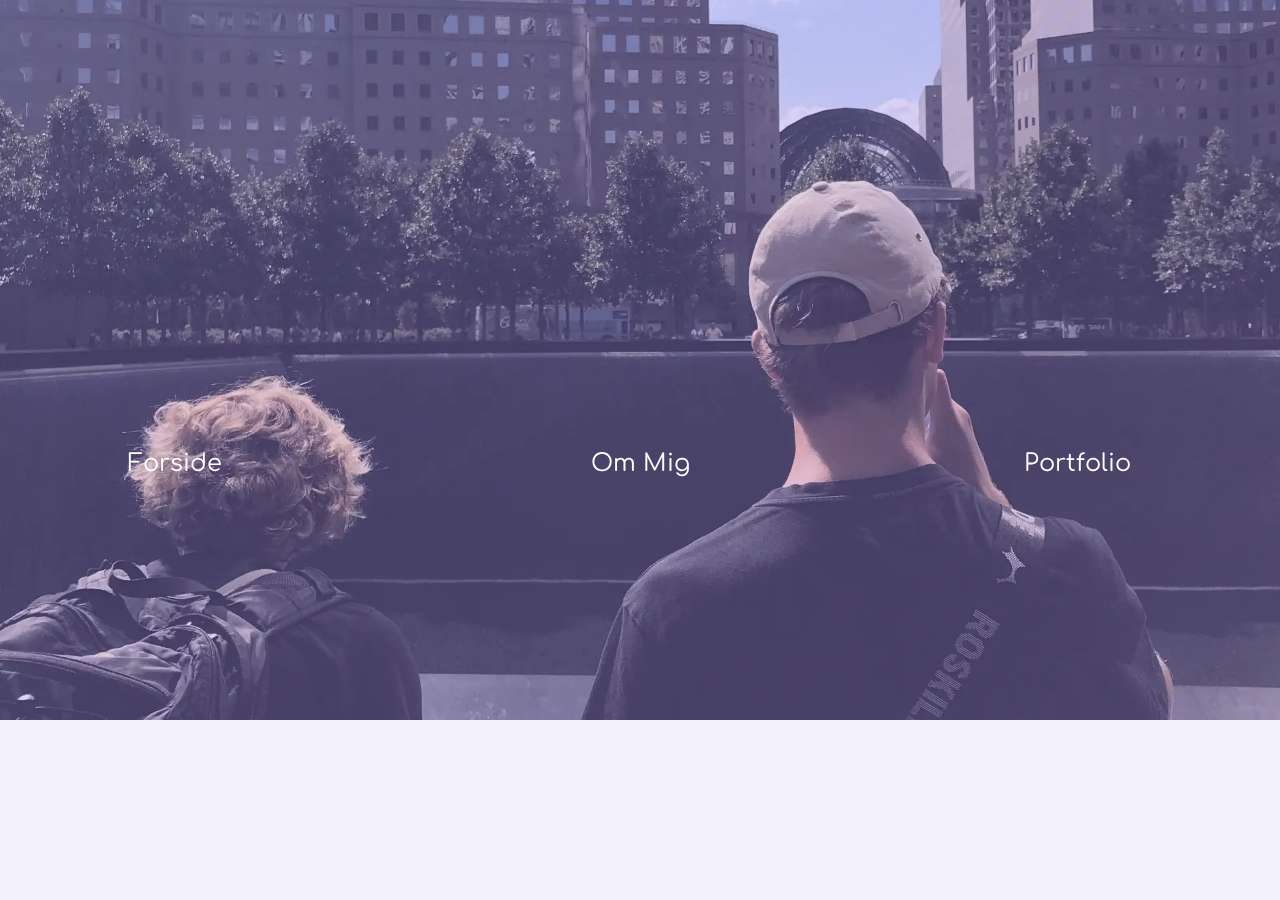
<file: index.html>
<!DOCTYPE html>
<html lang="da">
  <head>
    <meta charset="UTF-8" />
    <meta http-equiv="X-UA-Compatible" content="IE=edge" />
    <meta name="viewport" content="width=device-width, initial-scale=1.0" />
    <title>Forside</title>
    <link rel="stylesheet" href="stylesheet.css" />
    <link rel="stylesheet" href="layout.css" />
    <link rel="icon" type="image/svg+xml" href="img/favicon.svg" />
    <meta name="robots" content="noindex" />

    <!-- Fonts -->
    <!-- font-family: "Comfortaa", cursive; -->
    <link rel="preconnect" href="https://fonts.googleapis.com" />
    <link rel="preconnect" href="https://fonts.gstatic.com" crossorigin />
    <link
      href="https://fonts.googleapis.com/css2?family=Comfortaa:wght@300&display=swap"
      rel="stylesheet"
    />
    <!-- font-family: "Raleway", sans-serif; -->
    <link rel="preconnect" href="https://fonts.googleapis.com" />
    <link rel="preconnect" href="https://fonts.gstatic.com" crossorigin />
    <link
      href="https://fonts.googleapis.com/css2?family=Raleway&display=swap"
      rel="stylesheet"
    />
  </head>
  <body>
    <header>
      <nav class="forsidemenu">
        <div class="backgroundimg">
          <img src="img/image1.webp" alt="forsidepc" />
        </div>
        <div class="backgroundimgtablet">
          <img src="img/image2.webp" alt="forsidetablet" />
        </div>
        <div class="backgroundimgphone">
          <img src="img/image3.webp" alt="forsidemobil" />
        </div>
        <ul>
          <li class="menu1">
            <a href="index.html">Forside</a>
          </li>
          <li class="menu2">
            <a href="om_mig.html">Om Mig</a>
          </li>
          <li class="menu3">
            <a href="portfolio.html">Portfolio</a>
          </li>
        </ul>
      </nav>
    </header>
  </body>
</html>
</file>
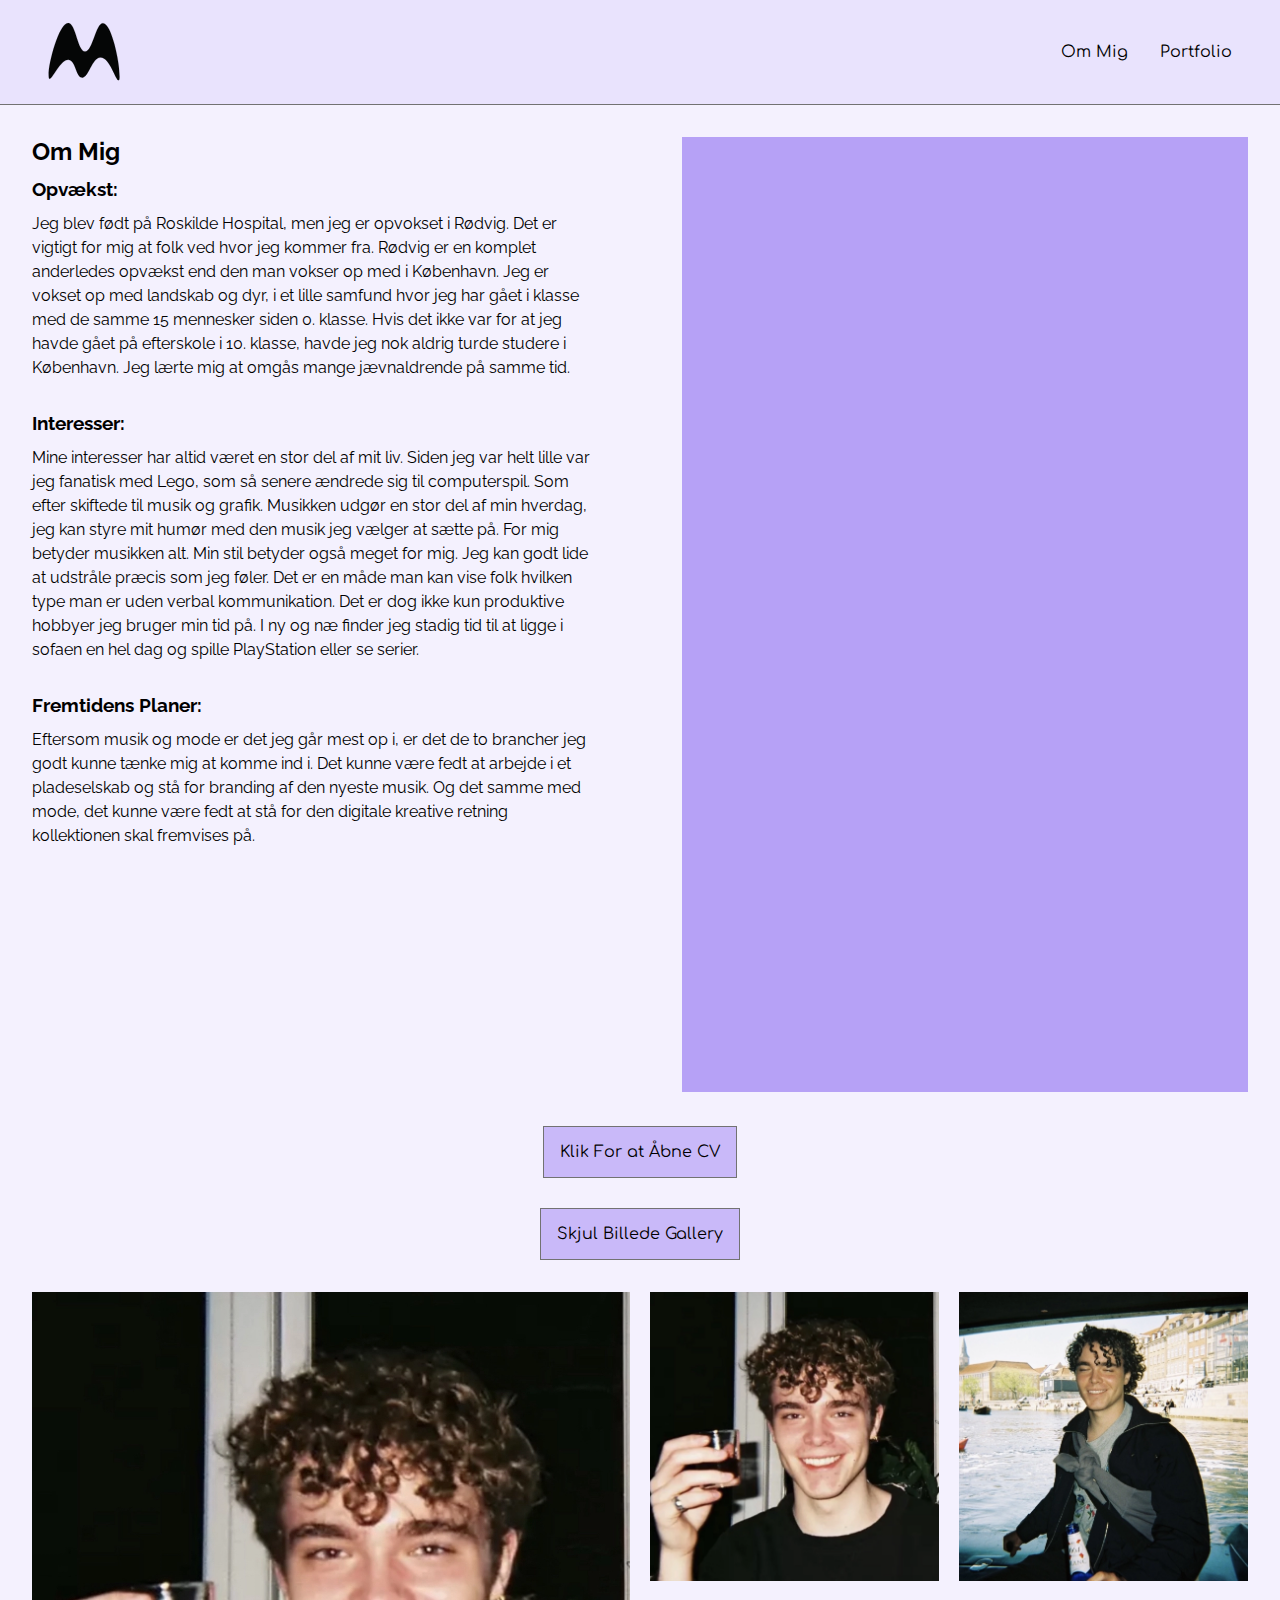
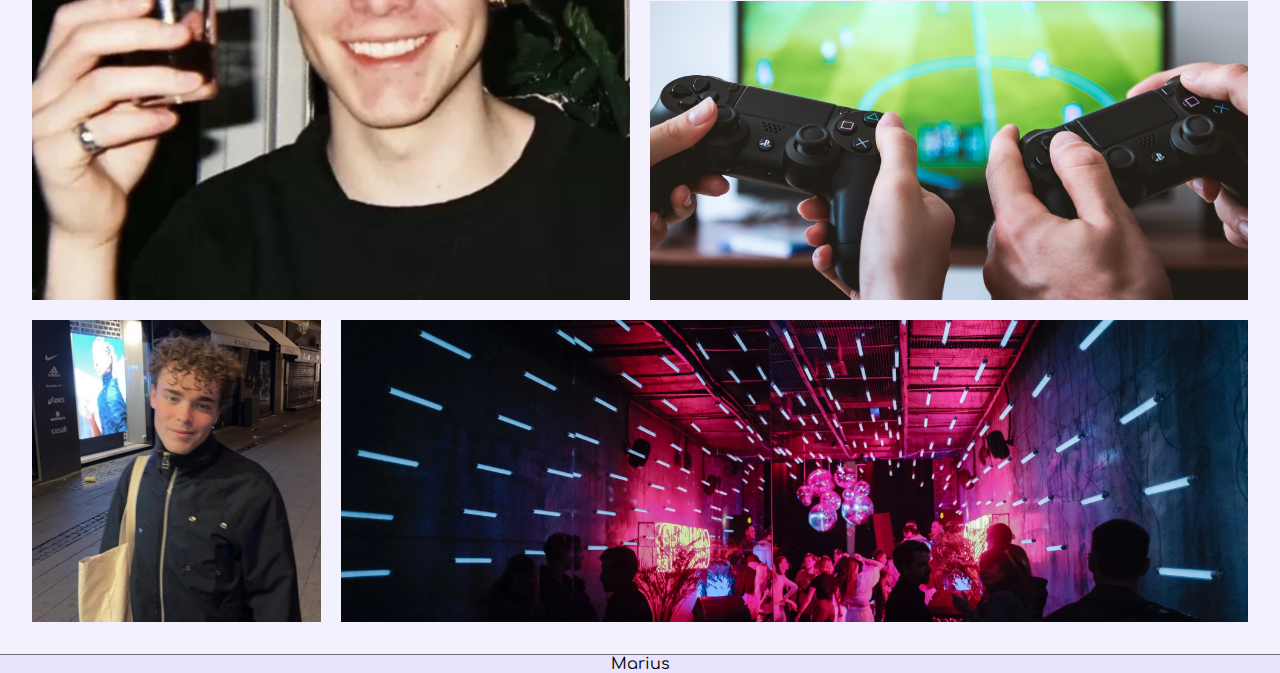
<file: om_mig.html>
<!DOCTYPE html>
<html lang="da">
  <head>
    <meta charset="UTF-8" />
    <meta http-equiv="X-UA-Compatible" content="IE=edge" />
    <meta name="viewport" content="width=device-width, initial-scale=1.0" />
    <title>Om Mig</title>
    <link rel="stylesheet" href="stylesheet.css" />
    <link rel="stylesheet" href="layout.css" />
    <link rel="icon" type="image/svg+xml" href="img/favicon.svg" />
    <meta name="robots" content="noindex" />

    <!-- Fonts -->
    <!-- font-family: "Comfortaa", cursive; -->
    <link rel="preconnect" href="https://fonts.googleapis.com" />
    <link rel="preconnect" href="https://fonts.gstatic.com" crossorigin />
    <link
      href="https://fonts.googleapis.com/css2?family=Comfortaa:wght@300&display=swap"
      rel="stylesheet"
    />
    <!-- font-family: "Raleway", sans-serif; -->
    <link rel="preconnect" href="https://fonts.googleapis.com" />
    <link rel="preconnect" href="https://fonts.gstatic.com" crossorigin />
    <link
      href="https://fonts.googleapis.com/css2?family=Raleway&display=swap"
      rel="stylesheet"
    />
  </head>
  <body>
    <header>
      <nav>
        <div class="menu">
          <div class="icon">
            <a href="index.html"><img src="img/favicon.svg" alt="icon" /></a>
          </div>
          <div class="menuui">
            <ul>
              <li>
                <a href="om_mig.html">Om Mig</a>
              </li>
              <li>
                <a href="portfolio.html">Portfolio</a>
              </li>
            </ul>
          </div>
        </div>
      </nav>
    </header>
    <main>
      <div class="grid_1-1">
        <div class="col">
          <h2>Om Mig</h2>
          <h3>Opvækst:</h3>
          <p>
            Jeg blev født på Roskilde Hospital, men jeg er opvokset i Rødvig.
            Det er vigtigt for mig at folk ved hvor jeg kommer fra. Rødvig er en
            komplet anderledes opvækst end den man vokser op med i København.
            Jeg er vokset op med landskab og dyr, i et lille samfund hvor jeg
            har gået i klasse med de samme 15 mennesker siden 0. klasse. Hvis
            det ikke var for at jeg havde gået på efterskole i 10. klasse, havde
            jeg nok aldrig turde studere i København. Jeg lærte mig at omgås
            mange jævnaldrende på samme tid.
          </p>

          <h3>Interesser:</h3>
          <p>
            Mine interesser har altid været en stor del af mit liv. Siden jeg
            var helt lille var jeg fanatisk med Lego, som så senere ændrede sig
            til computerspil. Som efter skiftede til musik og grafik. Musikken
            udgør en stor del af min hverdag, jeg kan styre mit humør med den
            musik jeg vælger at sætte på. For mig betyder musikken alt. Min stil
            betyder også meget for mig. Jeg kan godt lide at udstråle præcis som
            jeg føler. Det er en måde man kan vise folk hvilken type man er uden
            verbal kommunikation. Det er dog ikke kun produktive hobbyer jeg
            bruger min tid på. I ny og næ finder jeg stadig tid til at ligge i
            sofaen en hel dag og spille PlayStation eller se serier.
          </p>
          <h3>Fremtidens Planer:</h3>
          <p>
            Eftersom musik og mode er det jeg går mest op i, er det de to
            brancher jeg godt kunne tænke mig at komme ind i. Det kunne være
            fedt at arbejde i et pladeselskab og stå for branding af den nyeste
            musik. Og det samme med mode, det kunne være fedt at stå for den
            digitale kreative retning kollektionen skal fremvises på.
          </p>
        </div>
        <div class="col">
          <img src="img/image4.webp" alt="Billede af Marius" />
        </div>
      </div>
      <div class="cv">
        <a href="cv.pdf" target="_blank">Klik For at Åbne CV</a>
      </div>
      <button class="knap">Skjul Billede Gallery</button>
      <div class="billede_gallery">
        <div class="grid_1-1-1-1">
          <img class="image5" src="img/image5.webp" alt="Musik Studie" />
          <img class="image6" src="img/image6.webp" alt="Marius med Drink" />
          <img class="image7" src="img/image7.webp" alt="Marius på Båd" />
          <img class="image8" src="img/image8.webp" alt="Fifa" />
          <img class="image9" src="img/image9.webp" alt="Marius i Byen" />
          <img class="image10" src="img/image10.webp" alt="Klub Liv" />
        </div>
      </div>
    </main>
    <footer>Marius</footer>
    <script src="script.js"></script>
  </body>
</html>
</file>
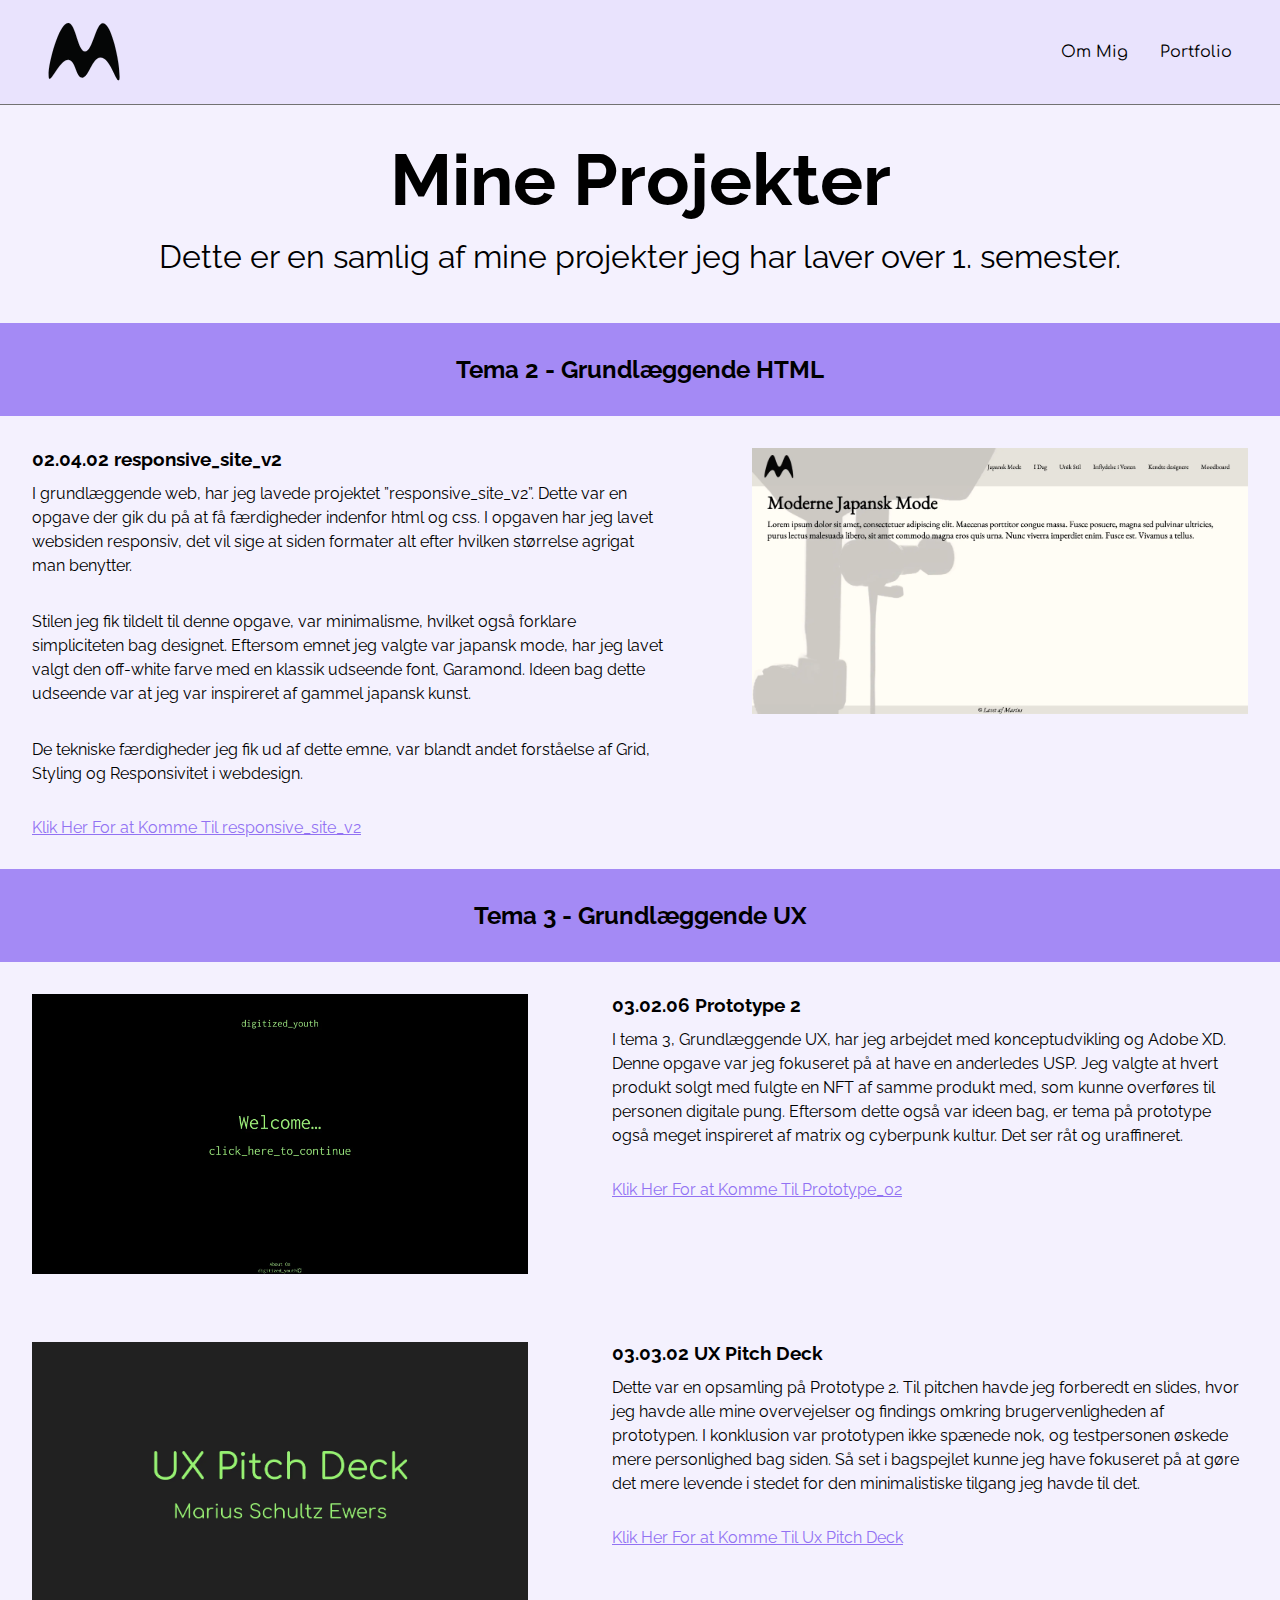
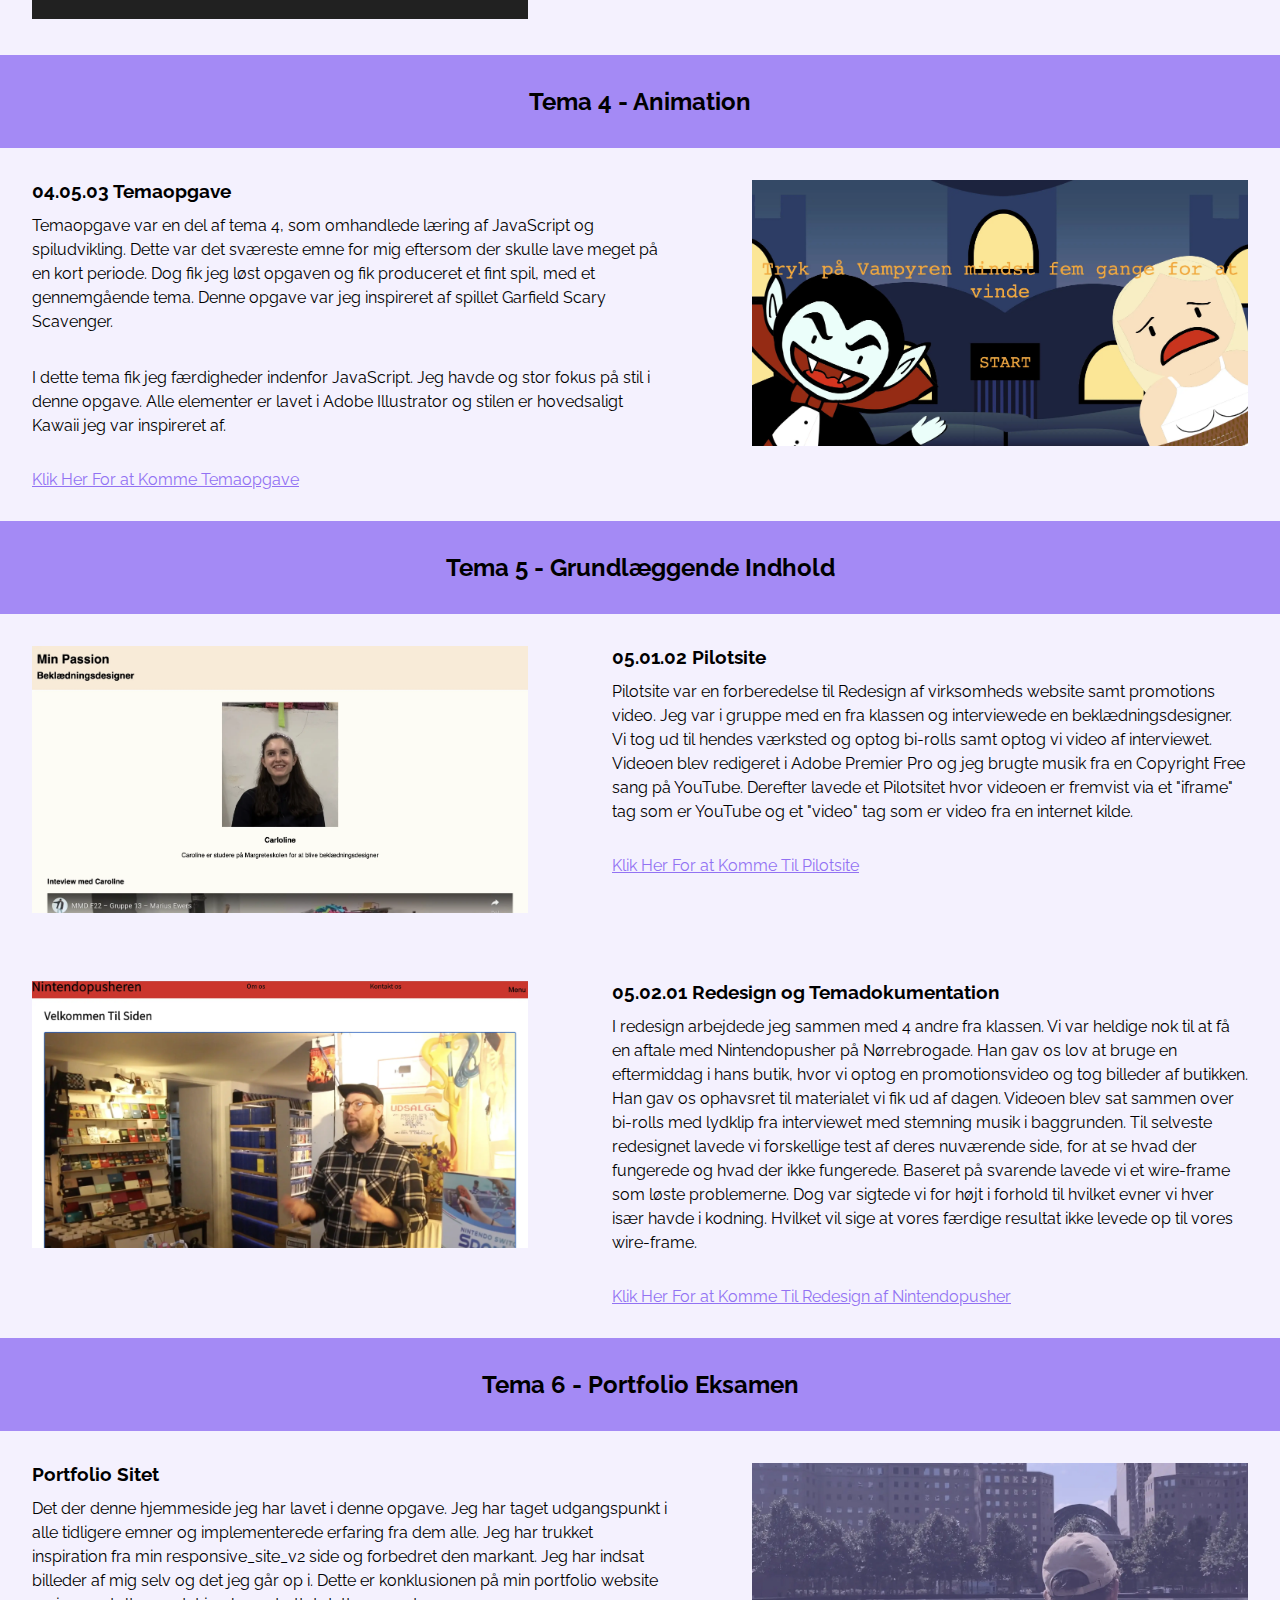
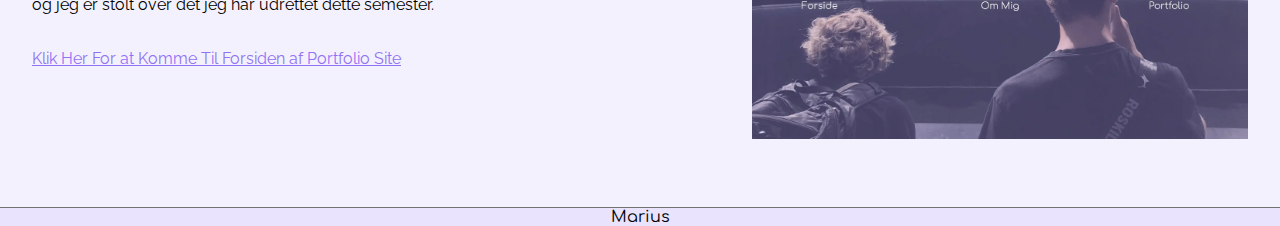
<file: portfolio.html>
<!DOCTYPE html>
<html lang="da">
  <head>
    <meta charset="UTF-8" />
    <meta http-equiv="X-UA-Compatible" content="IE=edge" />
    <meta name="viewport" content="width=device-width, initial-scale=1.0" />
    <title>Portfolio</title>
    <link rel="stylesheet" href="stylesheet.css" />
    <link rel="stylesheet" href="layout.css" />
    <link rel="icon" type="image/svg+xml" href="img/favicon.svg" />
    <meta name="robots" content="noindex" />

    <!-- Fonts -->
    <!-- font-family: "Comfortaa", cursive; -->
    <link rel="preconnect" href="https://fonts.googleapis.com" />
    <link rel="preconnect" href="https://fonts.gstatic.com" crossorigin />
    <link
      href="https://fonts.googleapis.com/css2?family=Comfortaa:wght@300&display=swap"
      rel="stylesheet"
    />
    <!-- font-family: "Raleway", sans-serif; -->
    <link rel="preconnect" href="https://fonts.googleapis.com" />
    <link rel="preconnect" href="https://fonts.gstatic.com" crossorigin />
    <link
      href="https://fonts.googleapis.com/css2?family=Raleway&display=swap"
      rel="stylesheet"
    />
  </head>
  <body>
    <header>
      <nav>
        <div class="menu">
          <div class="icon">
            <a href="index.html"><img src="img/favicon.svg" alt="icon" /></a>
          </div>
          <div class="menuui">
            <ul>
              <li>
                <a href="om_mig.html">Om Mig</a>
              </li>
              <li>
                <a href="portfolio.html">Portfolio</a>
              </li>
            </ul>
          </div>
        </div>
      </nav>
    </header>
    <main>
      <div class="intro">
        <h2>Mine Projekter</h2>
        <p>
          Dette er en samlig af mine projekter jeg har laver over 1. semester.
        </p>
      </div>

      <div class="opdel">
        <h2>Tema 2 - Grundlæggende HTML</h2>
      </div>
      <div class="grid_2-1">
        <div class="col">
          <h3>02.04.02 responsive_site_v2</h3>
          <p>
            I grundlæggende web, har jeg lavede projektet ”responsive_site_v2”.
            Dette var en opgave der gik du på at få færdigheder indenfor html og
            css. I opgaven har jeg lavet websiden responsiv, det vil sige at
            siden formater alt efter hvilken størrelse agrigat man benytter.
          </p>
          <p>
            Stilen jeg fik tildelt til denne opgave, var minimalisme, hvilket
            også forklare simpliciteten bag designet. Eftersom emnet jeg valgte
            var japansk mode, har jeg lavet valgt den off-white farve med en
            klassik udseende font, Garamond. Ideen bag dette udseende var at jeg
            var inspireret af gammel japansk kunst.
          </p>
          <p>
            De tekniske færdigheder jeg fik ud af dette emne, var blandt andet
            forståelse af Grid, Styling og Responsivitet i webdesign.
          </p>
          <a
            class="websitelink"
            href="https://mariusdesign.dk/kea/02_web/04_responsive/responsive_v2/index.html"
            target="_blank"
            >Klik Her For at Komme Til responsive_site_v2</a
          >
        </div>
        <div class="col">
          <img src="img/image11.webp" alt="responsive_site_v2" />
        </div>
      </div>

      <div class="opdel">
        <h2>Tema 3 - Grundlæggende UX</h2>
      </div>
      <div class="grid_1-2">
        <div class="col">
          <h3>03.02.06 Prototype 2</h3>
          <p>
            I tema 3, Grundlæggende UX, har jeg arbejdet med konceptudvikling og
            Adobe XD. Denne opgave var jeg fokuseret på at have en anderledes
            USP. Jeg valgte at hvert produkt solgt med fulgte en NFT af samme
            produkt med, som kunne overføres til personen digitale pung.
            Eftersom dette også var ideen bag, er tema på prototype også meget
            inspireret af matrix og cyberpunk kultur. Det ser råt og
            uraffineret.
          </p>
          <a
            class="websitelink"
            href="https://xd.adobe.com/view/be8f272a-92f5-4d5e-aed4-2bcc98da2682-ebdc/"
            target="_blank"
            >Klik Her For at Komme Til Prototype_02</a
          >
        </div>
        <div class="picture">
          <img src="img/image12.webp" alt="Prototype_02" />
        </div>
      </div>
      <div class="grid_1-2">
        <div class="col">
          <h3>03.03.02 UX Pitch Deck</h3>
          <p>
            Dette var en opsamling på Prototype 2. Til pitchen havde jeg
            forberedt en slides, hvor jeg havde alle mine overvejelser og
            findings omkring brugervenligheden af prototypen. I konklusion var
            prototypen ikke spænede nok, og testpersonen øskede mere
            personlighed bag siden. Så set i bagspejlet kunne jeg have fokuseret
            på at gøre det mere levende i stedet for den minimalistiske tilgang
            jeg havde til det.
          </p>
          <a
            class="websitelink"
            href="https://docs.google.com/presentation/d/14Yys2Ce2nYI2h_mZa-FjRMhKyrUkyixpBx-ph_S0sa8/edit?usp=sharing"
            target="_blank"
            >Klik Her For at Komme Til Ux Pitch Deck</a
          >
        </div>
        <div class="picture">
          <img src="img/image13.webp" alt="Ux Pitch Deck" />
        </div>
      </div>

      <div class="opdel">
        <h2>Tema 4 - Animation</h2>
      </div>
      <div class="grid_2-1">
        <div class="col">
          <h3>04.05.03 Temaopgave</h3>
          <p>
            Temaopgave var en del af tema 4, som omhandlede læring af JavaScript
            og spiludvikling. Dette var det sværeste emne for mig eftersom der
            skulle lave meget på en kort periode. Dog fik jeg løst opgaven og
            fik produceret et fint spil, med et gennemgående tema. Denne opgave
            var jeg inspireret af spillet Garfield Scary Scavenger.
          </p>
          <p>
            I dette tema fik jeg færdigheder indenfor JavaScript. Jeg havde og
            stor fokus på stil i denne opgave. Alle elementer er lavet i Adobe
            Illustrator og stilen er hovedsaligt Kawaii jeg var inspireret af.
          </p>
          <a
            class="websitelink"
            href="https://mariusdesign.dk/kea/04_animation/spil/index.html"
            target="_blank"
            >Klik Her For at Komme Temaopgave</a
          >
        </div>
        <div class="col">
          <img src="img/image14.webp" alt="Animation" />
        </div>
      </div>

      <div class="opdel">
        <h2>Tema 5 - Grundlæggende Indhold</h2>
      </div>
      <div class="grid_1-2">
        <div class="col">
          <h3>05.01.02 Pilotsite</h3>
          <p>
            Pilotsite var en forberedelse til Redesign af virksomheds website
            samt promotions video. Jeg var i gruppe med en fra klassen og
            interviewede en beklædningsdesigner. Vi tog ud til hendes værksted
            og optog bi-rolls samt optog vi video af interviewet. Videoen blev
            redigeret i Adobe Premier Pro og jeg brugte musik fra en Copyright
            Free sang på YouTube. Derefter lavede et Pilotsitet hvor videoen er
            fremvist via et "iframe" tag som er YouTube og et "video" tag som er
            video fra en internet kilde.
          </p>
          <a
            class="websitelink"
            href="https://mari96j6.github.io/pilotside/"
            target="_blank"
            >Klik Her For at Komme Til Pilotsite</a
          >
        </div>
        <div class="picture">
          <img src="img/image15.webp" alt="Pilotsite" />
        </div>
      </div>

      <div class="grid_1-2">
        <div class="col">
          <h3>05.02.01 Redesign og Temadokumentation</h3>
          <p>
            I redesign arbejdede jeg sammen med 4 andre fra klassen. Vi var
            heldige nok til at få en aftale med Nintendopusher på Nørrebrogade.
            Han gav os lov at bruge en eftermiddag i hans butik, hvor vi optog
            en promotionsvideo og tog billeder af butikken. Han gav os ophavsret
            til materialet vi fik ud af dagen. Videoen blev sat sammen over
            bi-rolls med lydklip fra interviewet med stemning musik i
            baggrunden. Til selveste redesignet lavede vi forskellige test af
            deres nuværende side, for at se hvad der fungerede og hvad der ikke
            fungerede. Baseret på svarende lavede vi et wire-frame som løste
            problemerne. Dog var sigtede vi for højt i forhold til hvilket evner
            vi hver især havde i kodning. Hvilket vil sige at vores færdige
            resultat ikke levede op til vores wire-frame.
          </p>
          <a
            class="websitelink"
            href="https://mari96j6.github.io/Nintendopusher/"
            target="_blank"
            >Klik Her For at Komme Til Redesign af Nintendopusher</a
          >
        </div>
        <div class="picture">
          <img src="img/image16.webp" alt="Nintendopusheren" />
        </div>
      </div>

      <div class="opdel">
        <h2>Tema 6 - Portfolio Eksamen</h2>
      </div>
      <div class="grid_2-1">
        <div class="col">
          <h3>Portfolio Sitet</h3>
          <p>
            Det der denne hjemmeside jeg har lavet i denne opgave. Jeg har taget
            udgangspunkt i alle tidligere emner og implementerede erfaring fra
            dem alle. Jeg har trukket inspiration fra min responsive_site_v2
            side og forbedret den markant. Jeg har indsat billeder af mig selv
            og det jeg går op i. Dette er konklusionen på min portfolio website
            og jeg er stolt over det jeg har udrettet dette semester.
          </p>
          <a
            class="websitelink"
            href="https://mariusdesign.dk/kea/06_portfolio/portfolio_site/index.html"
            target="_blank"
            >Klik Her For at Komme Til Forsiden af Portfolio Site</a
          >
        </div>
        <div class="col">
          <img src="img/image17.webp" alt="Portfolio site" />
        </div>
      </div>
    </main>
    <footer>Marius</footer>
  </body>
</html>
</file>
<file: stylesheet.css>
* {
  margin: 0;
  padding: 0;
  box-sizing: border-box;
}

html {
  /* farve */
  --violet: 255;
  --saturation: 84%;
  --border: rgb(114, 114, 114);
  --linkhover: rgb(150, 150, 150);

  /* paddig */
  --space-xxs: 0.5rem;
  --space-xs: 0.75rem;
  --space-sm: 1rem;
  --space-md: 1.5rem;
  --space-lg: 2rem;
  --space-xl: 3rem;
  --space-xxl: 6rem;

  /* anvend ved fx. 
  h1 {
  color: var(--xx);
}
  */
}

img {
  max-width: 100%;
}

body {
  background-color: hsl(var(--violet), var(--saturation), 97%);
  font-size: 100%;
}
main {
  font-family: "Raleway", sans-serif;
}

/* Forside Menu*/

.forsidemenu a {
  color: white;
  text-decoration: none;
  font-size: var(--space-md);
}
.forsidemenu a:hover {
  /* color: rgb(150, 150, 150); */
  color: var(--linkhover);
}

@media (max-width: 600px) {
  .menu1 {
    position: fixed;
    top: 25%;
    left: 0;
    right: 0;
  }
  .menu2 {
    position: fixed;
    top: 50%;
    left: 0;
    right: 0;
  }
  .menu3 {
    position: fixed;
    top: 75%;
    left: 0;
    right: 0;
  }
  .forsidemenu ul {
    list-style: none;
    text-align: center;
    font-family: "Comfortaa", cursive;
  }
  .backgroundimg {
    display: none;
  }
  .backgroundimgtablet {
    display: none;
  }
}
@media only screen and (max-width: 1100px) and (min-width: 600px) {
  .forsidemenu ul {
    list-style: none;
    font-family: "Comfortaa", cursive;
    text-align: center;
    justify-content: center;
  }
  .forsidemenu a {
    justify-content: center;
  }
  .menu1 {
    position: fixed;
    top: 50%;
    left: 10%;
  }
  .menu2 {
    position: fixed;
    top: 50%;
    left: 45%;
    right: 45%;
  }
  .menu3 {
    position: fixed;
    top: 50%;
    left: 80%;
  }
  .backgroundimgphone {
    display: none;
  }
  .backgroundimg {
    display: none;
  }
}
@media (min-width: 1100px) {
  .forsidemenu ul {
    list-style: none;
    font-family: "Comfortaa", cursive;
    text-align: center;
    justify-content: center;
  }
  .forsidemenu a {
    justify-content: center;
  }
  .menu1 {
    position: fixed;
    top: 50%;
    left: 10%;
  }
  .menu2 {
    position: fixed;
    top: 50%;
    left: 45%;
    right: 45%;
  }
  .menu3 {
    position: fixed;
    top: 50%;
    left: 80%;
  }
  .backgroundimgphone {
    display: none;
  }
  .backgroundimgtablet {
    display: none;
  }
}

/* Menu */
.menu {
  font-size: 100%;
}

.menu ul {
  font-family: "Comfortaa", cursive;
  list-style: none;
  padding: 0;
  background: hsl(var(--violet), var(--saturation), 94%);
}

.menu ul li a {
  color: black;
  text-decoration: none;
  padding: 1rem;
  display: block;
  line-height: 1;
}
.menu ul li {
  border-bottom: 1px solid var(--border);
  text-align: center;
}
.menu img {
  max-width: 75px;
  display: block;
  margin-left: auto;
  margin-right: auto;
}

.menu div:first-child {
  background-color: hsl(var(--violet), var(--saturation), 94%);
  padding: 1rem;
}

.menuui a:hover {
  color: var(--linkhover);
  transform: scale(1.25);
}

@media (min-width: 600px) {
  .menu {
    display: flex;
    justify-content: space-between;
    background: hsl(var(--violet), var(--saturation), 94%);
    align-items: center;
    font-size: 100%;
    border-bottom: 1px solid var(--border);
  }
  .menu ul {
    display: flex;
    align-items: center;
    background: none;
    flex-wrap: wrap;
    margin-right: 2rem;
  }

  .menu div:first-child img {
    height: 4.5rem;
    margin-left: 2rem;
  }

  .menu ul li {
    border-bottom: none;
  }
  /* Styling */
  .col {
    margin-top: 2rem;
    margin-left: 4rem;
    margin-right: 4rem;
    margin-bottom: 2rem;
  }
  .picture {
    margin-top: 2rem;
    margin-left: 4rem;
    margin-right: 4rem;
    margin-bottom: 2rem;
  }
}
/* Styling */
.col {
  margin: 2rem;
}
.billede_gallery {
  margin: 2rem;
}
.grid_1-1 h3 {
  margin-top: var(--space-xs);
  margin-bottom: var(--space-xs);
}

.grid_1-2 h3 {
  margin-bottom: var(--space-xs);
}

.grid_2-1 h3 {
  margin-bottom: var(--space-xs);
}

.col p {
  line-height: var(--space-md);
  margin-bottom: 2rem;
}
.cv {
  text-align: center;
}
.cv a {
  background: hsl(var(--violet), var(--saturation), 85%);
  text-decoration: none;
  border: 1px solid var(--border);
  color: black;
  padding: 1rem;
  cursor: pointer;
  font-size: var(--space-sm);
  font-family: "Comfortaa", cursive;
  line-height: 3rem;
}
.cv a:hover {
  background: hsl(var(--violet), var(--saturation), 75%);
}

.websitelink {
  color: hsl(var(--violet), var(--saturation), 70%);
  text-decoration: underline;
  font-size: var(--space-sm);
}
.websitelink:hover {
  color: var(--linkhover);
}

.picture {
  order: -1;
  margin: 2rem;
}

.intro {
  text-align: center;
  margin-left: 3rem;
  margin-right: 3rem;
  margin-bottom: 3rem;
  margin-top: 2rem;
  font-size: 3rem;
}
.intro p {
  margin-top: 1rem;
  font-size: 2rem;
}

.opdel {
  padding: 2rem;
  background: hsl(var(--violet), var(--saturation), 75%);
  text-align: center;
}

.knap {
  background: hsl(var(--violet), var(--saturation), 85%);
  border: 1px solid var(--border);
  color: black;
  padding: 1rem;
  cursor: pointer;
  font-size: var(--space-sm);
  font-family: "Comfortaa", cursive;
  display: flex;
  margin-left: auto;
  margin-right: auto;
  margin-bottom: 2rem;
  margin-top: 2rem;
}

.knap:hover {
  background: hsl(var(--violet), var(--saturation), 75%);
}

/* footer */
footer {
  text-align: center;
  margin-top: 2rem;
  font-family: "Comfortaa", cursive;
  position: sticky;
  background: hsl(var(--violet), var(--saturation), 94%);
  border-top: 1px solid var(--border);
}
</file>
<file: layout.css>
@media (min-width: 900px) {
  .grid_1-1 {
    display: grid;
    grid-template-columns: 1fr 1fr;
    gap: 1.25rem;
  }
  .grid_2-1 {
    display: grid;
    grid-template-columns: 1.25fr 1fr;
    gap: 1.25rem;
  }
  .grid_1-2 {
    display: grid;
    grid-template-columns: 1fr 1.25fr;
    gap: 1.25rem;
  }

  .grid_1-1-1-1 {
    display: grid;
    grid-template-columns: repeat(4, 1fr);
    gap: 1.25rem;
  }
  .grid_1-1-1-1 img {
    align-self: stretch;
    object-fit: cover;
  }
  .image5 {
    display: grid;
    grid-column: span 2;
    grid-row: span 2;
  }
  .image8 {
    display: grid;
    grid-column: span 2;
  }
  .image10 {
    display: grid;
    grid-column: span 3;
  }
}
</file>
